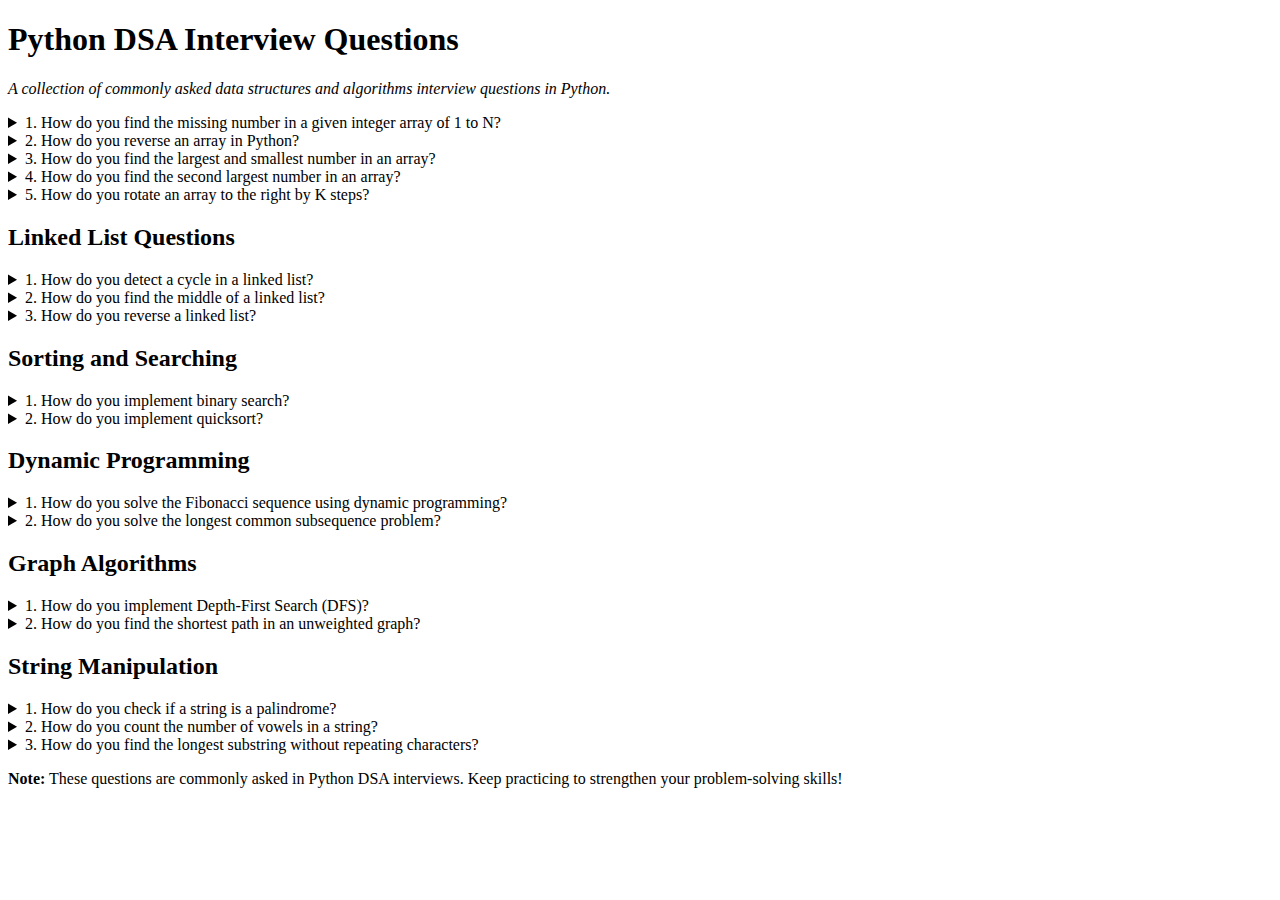
<file: First Project/index.html>
<!DOCTYPE html>
<html lang="en">
<head>
    <meta charset="UTF-8">
    <meta name="viewport" content="width=device-width, initial-scale=1.0">
    <title>Python DSA Interview Questions</title>
    
</head>
<body>
    <article>
        <header>
            <h1>Python DSA Interview Questions</h1>
            <p><em>A collection of commonly asked data structures and algorithms interview questions in Python.</em></p>
        </header>
        
        <details>
            <summary>1. How do you find the missing number in a given integer array of 1 to N?</summary>
            <p>You can find the missing number using the sum formula:</p>
            <pre>
                def find_missing_number(arr, n):
                    total = n * (n + 1) // 2
                    return total - sum(arr)
                
                print(find_missing_number([1, 2, 4, 5, 6], 6))  # Output: 3
            </pre>
        </details>
        
        <details>
            <summary>2. How do you reverse an array in Python?</summary>
            <p>You can use slicing or the reverse method:</p>
            <pre>
                def reverse_array(arr):
                    return arr[::-1]
                
                print(reverse_array([1, 2, 3, 4, 5]))  # Output: [5, 4, 3, 2, 1]
            </pre>
        </details>
        
        <details>
            <summary>3. How do you find the largest and smallest number in an array?</summary>
            <p>Using Python's built-in functions:</p>
            <pre>
                def find_min_max(arr):
                    return min(arr), max(arr)
                
                print(find_min_max([3, 1, 5, 7, 9, 2]))  # Output: (1, 9)
            </pre>
        </details>
        
        <details>
            <summary>4. How do you find the second largest number in an array?</summary>
            <p>Sorting the array or using a single pass:</p>
            <pre>
                def second_largest(arr):
                    first, second = float('-inf'), float('-inf')
                    for num in arr:
                        if num > first:
                            second = first
                            first = num
                        elif num > second and num != first:
                            second = num
                    return second
                
                print(second_largest([3, 1, 5, 7, 9, 2]))  # Output: 7
            </pre>
        </details>
        
        <details>
            <summary>5. How do you rotate an array to the right by K steps?</summary>
            <p>Using slicing:</p>
            <pre>
                def rotate_array(arr, k):
                    k %= len(arr)
                    return arr[-k:] + arr[:-k]
                
                print(rotate_array([1, 2, 3, 4, 5], 2))  # Output: [4, 5, 1, 2, 3]
            </pre>
        </details>
    </section>
        
    <section>
        <h2>Linked List Questions</h2>
        <details>
            <summary>1. How do you detect a cycle in a linked list?</summary>
            <p>You can use Floyd’s Cycle Detection Algorithm:</p>
            <pre>
                class ListNode:
                    def __init__(self, val=0, next=None):
                        self.val = val
                        self.next = next
                
                def has_cycle(head):
                    slow, fast = head, head
                    while fast and fast.next:
                        slow = slow.next
                        fast = fast.next.next
                        if slow == fast:
                            return True
                    return False
            </pre>
        </details>
        
        <details>
            <summary>2. How do you find the middle of a linked list?</summary>
            <p>Using the slow and fast pointer approach:</p>
            <pre>
                def find_middle(head):
                    slow, fast = head, head
                    while fast and fast.next:
                        slow = slow.next
                        fast = fast.next.next
                    return slow
            </pre>
        </details>
        
        <details>
            <summary>3. How do you reverse a linked list?</summary>
            <p>Using iterative or recursive approach:</p>
            <pre>
                def reverse_linked_list(head):
                    prev, curr = None, head
                    while curr:
                        nxt = curr.next
                        curr.next = prev
                        prev = curr
                        curr = nxt
                    return prev
            </pre>
        </details>
    </section>
        
    <section>
        <h2>Sorting and Searching</h2>
        <details>
            <summary>1. How do you implement binary search?</summary>
            <p>Binary search works by repeatedly dividing the search interval in half:</p>
            <pre>
                def binary_search(arr, target):
                    left, right = 0, len(arr) - 1
                    while left <= right:
                        mid = (left + right) // 2
                        if arr[mid] == target:
                            return mid
                        elif arr[mid] < target:
                            left = mid + 1
                        else:
                            right = mid - 1
                    return -1
                
                print(binary_search([1, 2, 3, 4, 5], 3))  # Output: 2
            </pre>
        </details>
        
        <details>
            <summary>2. How do you implement quicksort?</summary>
            <p>Quicksort is a divide-and-conquer algorithm:</p>
            <pre>
                def quicksort(arr):
                    if len(arr) <= 1:
                        return arr
                    pivot = arr[len(arr) // 2]
                    left = [x for x in arr if x < pivot]
                    middle = [x for x in arr if x == pivot]
                    right = [x for x in arr if x > pivot]
                    return quicksort(left) + middle + quicksort(right)
                
                print(quicksort([3, 6, 8, 10, 1, 2, 1]))
            </pre>
        </details>
    </section>
        
        <section>
            <h2>Dynamic Programming</h2>
            
            <details>
                <summary>1. How do you solve the Fibonacci sequence using dynamic programming?</summary>
                <p>Using memoization or bottom-up approach:</p>
                <pre>
                    def fibonacci(n, memo={}):
                        if n in memo:
                            return memo[n]
                        if n <= 1:
                            return n
                        memo[n] = fibonacci(n-1, memo) + fibonacci(n-2, memo)
                        return memo[n]
                    
                    print(fibonacci(10))  # Output: 55
                </pre>
            </details>
            
            <details>
                <summary>2. How do you solve the longest common subsequence problem?</summary>
                <p>Using dynamic programming with a 2D table:</p>
                <pre>
                    def lcs(X, Y):
                        m, n = len(X), len(Y)
                        dp = [[0] * (n + 1) for _ in range(m + 1)]
                        
                        for i in range(1, m + 1):
                            for j in range(1, n + 1):
                                if X[i - 1] == Y[j - 1]:
                                    dp[i][j] = dp[i - 1][j - 1] + 1
                                else:
                                    dp[i][j] = max(dp[i - 1][j], dp[i][j - 1])
                        return dp[m][n]
                    
                    print(lcs("abcde", "ace"))  # Output: 3
                </pre>
            </details>
        </section>
        
        <section>
            <h2>Graph Algorithms</h2>
            <details>
                <summary>1. How do you implement Depth-First Search (DFS)?</summary>
                <p>DFS uses recursion or a stack to explore nodes:</p>
                <pre>
                    def dfs(graph, node, visited=set()):
                        if node not in visited:
                            print(node)
                            visited.add(node)
                            for neighbor in graph[node]:
                                dfs(graph, neighbor, visited)
                    
                    graph = {
                        'A': ['B', 'C'],
                        'B': ['D', 'E'],
                        'C': ['F'],
                        'D': [],
                        'E': ['F'],
                        'F': []
                    }
                    
                    dfs(graph, 'A')
                </pre>
            </details>
            <details>
                <summary>2. How do you find the shortest path in an unweighted graph?</summary>
                <p>Using Breadth-First Search (BFS):</p>
                <pre>
                    from collections import deque
                    
                    def shortest_path(graph, start, end):
                        queue = deque([(start, [start])])
                        visited = set()
                        
                        while queue:
                            node, path = queue.popleft()
                            if node == end:
                                return path
                            if node not in visited:
                                visited.add(node)
                                for neighbor in graph[node]:
                                    queue.append((neighbor, path + [neighbor]))
                    
                    graph = {
                        'A': ['B', 'C'],
                        'B': ['D', 'E'],
                        'C': ['F'],
                        'D': [],
                        'E': ['F'],
                        'F': []
                    }
                    
                    print(shortest_path(graph, 'A', 'F'))  # Output: ['A', 'C', 'F']
                </pre>
            </details>
        </section>
        
        <section>
            <h2>String Manipulation</h2>
            <details>
                <summary>1. How do you check if a string is a palindrome?</summary>
                <p>A string is a palindrome if it reads the same forward and backward:</p>
                <pre>
                    def is_palindrome(s):
                        return s == s[::-1]
                    
                    print(is_palindrome("racecar"))  # Output: True
                </pre>
            </details>
            
            <details>
                <summary>2. How do you count the number of vowels in a string?</summary>
                <p>Using a simple loop:</p>
                <pre>
                    def count_vowels(s):
                        return sum(1 for char in s.lower() if char in "aeiou")
                    
                    print(count_vowels("Hello World"))  # Output: 3
                </pre>
            </details>
            <details>
                <summary>3. How do you find the longest substring without repeating characters?</summary>
                <p>Using the sliding window technique:</p>
                <pre>
                    def longest_unique_substring(s):
                        char_index = {}
                        left = max_length = 0
                        
                        for right in range(len(s)):
                            if s[right] in char_index:
                                left = max(left, char_index[s[right]] + 1)
                            char_index[s[right]] = right
                            max_length = max(max_length, right - left + 1)
                        
                        return max_length
                    
                    print(longest_unique_substring("abcabcbb"))  # Output: 3
                </pre>
            </details>
        </section>
        
        <footer>
            <p><strong>Note:</strong> These questions are commonly asked in Python DSA interviews. Keep practicing to strengthen your problem-solving skills!</p>
        </footer>
    </article>
</body>
</html>
</file>
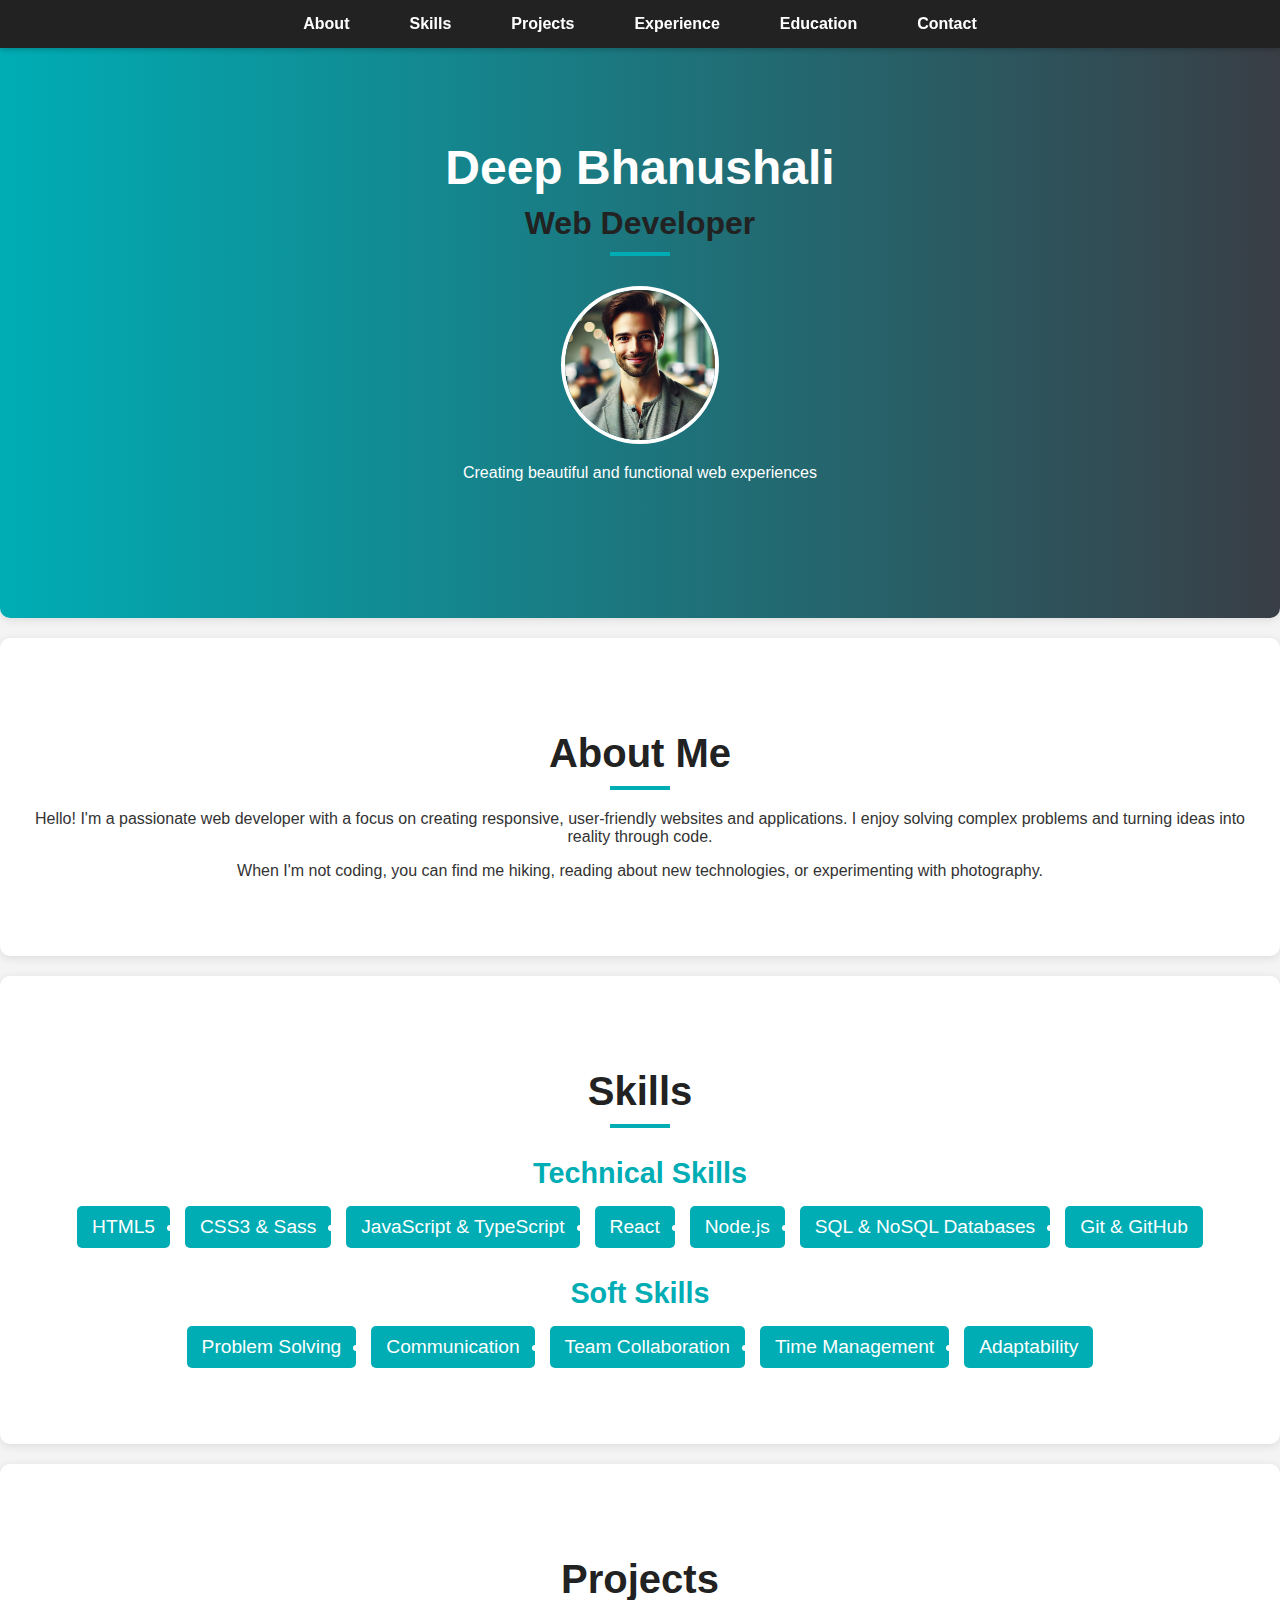
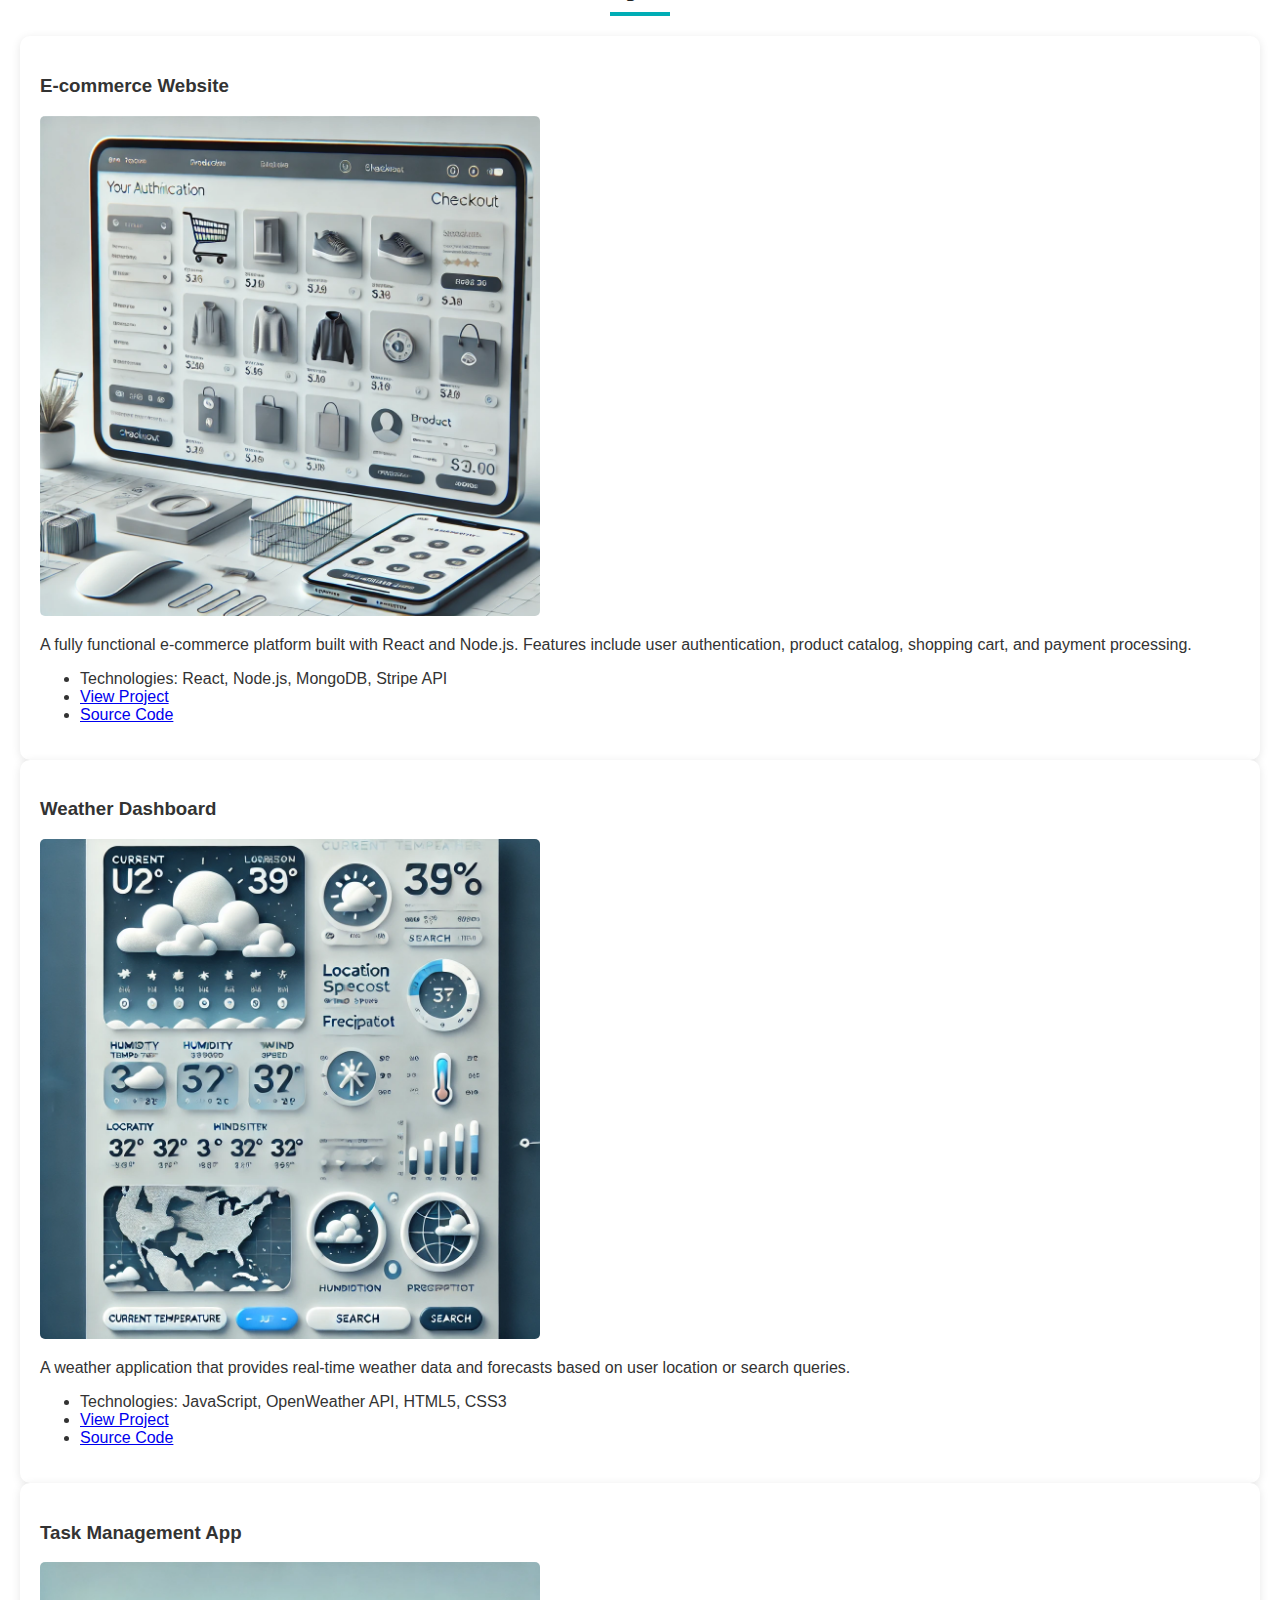
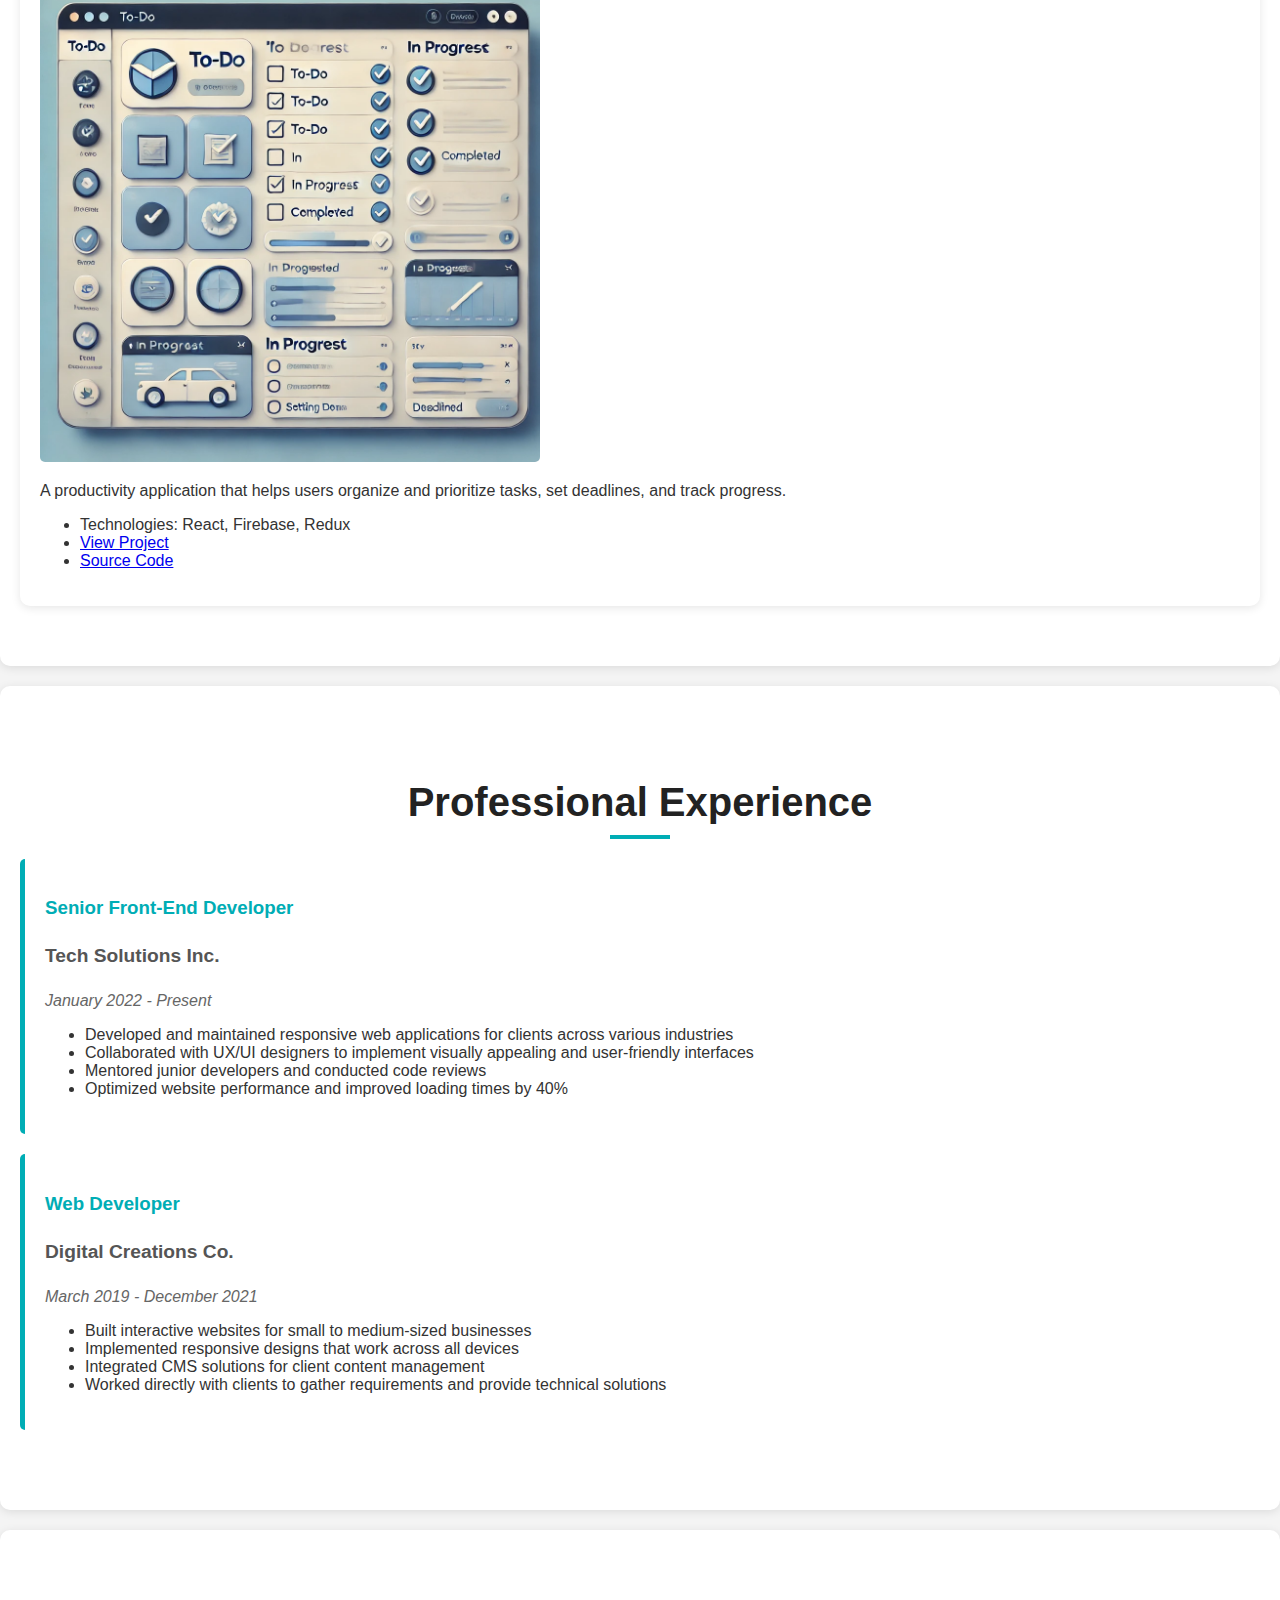
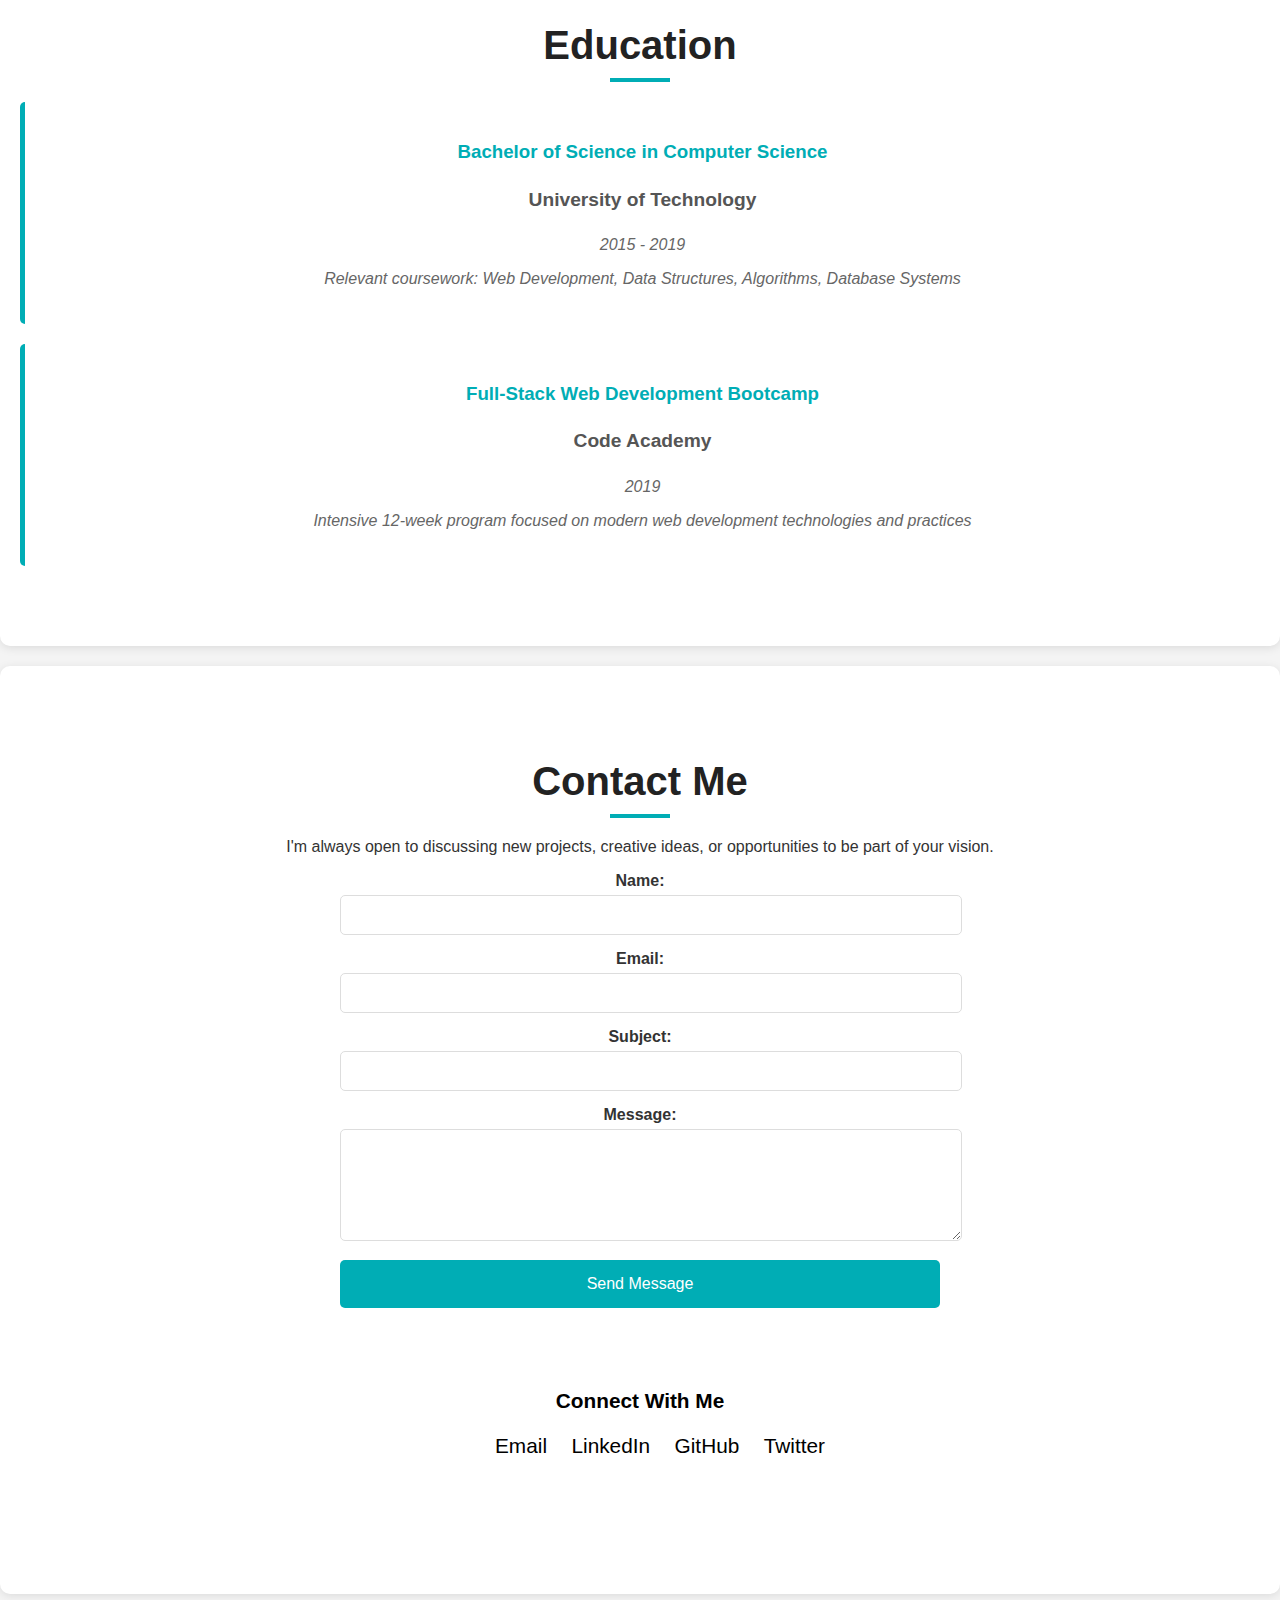
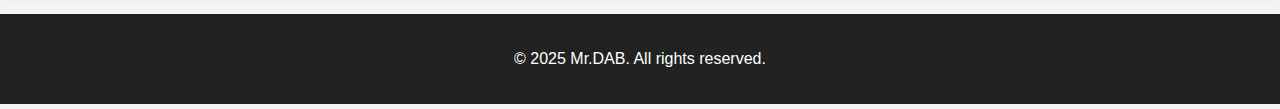
<file: third project/index.html>
<!DOCTYPE html>
<html lang="en">
<head>
    <meta charset="UTF-8">
    <meta name="viewport" content="width=device-width, initial-scale=1.0">
    <title>My Professional Portfolio</title>
    <link rel="stylesheet" href="style.css">
</head>
<body>
    <header>
        <div class="container">
        <nav>
            <ul>
                <li><a href="#about">About</a></li>
                <li><a href="#skills">Skills</a></li>
                <li><a href="#projects">Projects</a></li>
                <li><a href="#experience">Experience</a></li>
                <li><a href="#education">Education</a></li>
                <li><a href="#contact">Contact</a></li>
            </ul>
        </nav>
        </div>
    </header>

    <main>
        <section id="hero">
            <h1>Deep Bhanushali</h1>
            <h2>Web Developer</h2>
            <img src="./profilepicture.webp" alt="Profile Picture">
            <p>Creating beautiful and functional web experiences</p>
        </section>

        <section id="about">
            <h2>About Me</h2>
            <p>Hello! I'm a passionate web developer with a focus on creating responsive, user-friendly websites and applications. I enjoy solving complex problems and turning ideas into reality through code.</p>
            <p>When I'm not coding, you can find me hiking, reading about new technologies, or experimenting with photography.</p>
        </section>

        <section id="skills">
            <h2>Skills</h2>
            <h3>Technical Skills</h3>
            <ul>
                <li>HTML5</li>
                <li>CSS3 & Sass</li>
                <li>JavaScript & TypeScript</li>
                <li>React</li>
                <li>Node.js</li>
                <li>SQL & NoSQL Databases</li>
                <li>Git & GitHub</li>
            </ul>
            
            <h3>Soft Skills</h3>
            <ul>
                <li>Problem Solving</li>
                <li>Communication</li>
                <li>Team Collaboration</li>
                <li>Time Management</li>
                <li>Adaptability</li>
            </ul>
        </section>

        <section id="projects">
            <h2>Projects</h2>
            
            <article>
                <h3>E-commerce Website</h3>
                <img src="./e-commerce.webp" alt="E-commerce Project">
                <p>A fully functional e-commerce platform built with React and Node.js. Features include user authentication, product catalog, shopping cart, and payment processing.</p>
                <ul>
                    <li>Technologies: React, Node.js, MongoDB, Stripe API</li>
                    <li><a href="#">View Project</a></li>
                    <li><a href="#">Source Code</a></li>
                </ul>
            </article>
            
            <article>
                <h3>Weather Dashboard</h3>
                <img src="./weatherapp.webp" alt="Weather App">
                <p>A weather application that provides real-time weather data and forecasts based on user location or search queries.</p>
                <ul>
                    <li>Technologies: JavaScript, OpenWeather API, HTML5, CSS3</li>
                    <li><a href="#">View Project</a></li>
                    <li><a href="#">Source Code</a></li>
                </ul>
            </article>
            
            <article>
                <h3>Task Management App</h3>
                <img src="./taskapp.webp" alt="Task Management App">
                <p>A productivity application that helps users organize and prioritize tasks, set deadlines, and track progress.</p>
                <ul>
                    <li>Technologies: React, Firebase, Redux</li>
                    <li><a href="#">View Project</a></li>
                    <li><a href="#">Source Code</a></li>
                </ul>
            </article>
        </section>

        <section id="experience">
            <h2>Professional Experience</h2>
            
            <article>
                <h3>Senior Front-End Developer</h3>
                <h4>Tech Solutions Inc.</h4>
                <p>January 2022 - Present</p>
                <ul>
                    <li>Developed and maintained responsive web applications for clients across various industries</li>
                    <li>Collaborated with UX/UI designers to implement visually appealing and user-friendly interfaces</li>
                    <li>Mentored junior developers and conducted code reviews</li>
                    <li>Optimized website performance and improved loading times by 40%</li>
                </ul>
            </article>
            
            <article>
                <h3>Web Developer</h3>
                <h4>Digital Creations Co.</h4>
                <p>March 2019 - December 2021</p>
                <ul>
                    <li>Built interactive websites for small to medium-sized businesses</li>
                    <li>Implemented responsive designs that work across all devices</li>
                    <li>Integrated CMS solutions for client content management</li>
                    <li>Worked directly with clients to gather requirements and provide technical solutions</li>
                </ul>
            </article>
        </section>

        <section id="education">
            <h2>Education</h2>
            
            <article>
                <h3>Bachelor of Science in Computer Science</h3>
                <h4>University of Technology</h4>
                <p>2015 - 2019</p>
                <p>Relevant coursework: Web Development, Data Structures, Algorithms, Database Systems</p>
            </article>
            
            <article>
                <h3>Full-Stack Web Development Bootcamp</h3>
                <h4>Code Academy</h4>
                <p>2019</p>
                <p>Intensive 12-week program focused on modern web development technologies and practices</p>
            </article>
        </section>

        <section id="contact">
            <h2>Contact Me</h2>
            <p>I'm always open to discussing new projects, creative ideas, or opportunities to be part of your vision.</p>
            
            <form>
                <div>
                    <label for="name">Name:</label>
                    <input type="text" id="name" name="name" required>
                </div>
                
                <div>
                    <label for="email">Email:</label>
                    <input type="email" id="email" name="email" required>
                </div>
                
                <div>
                    <label for="subject">Subject:</label>
                    <input type="text" id="subject" name="subject">
                </div>
                
                <div>
                    <label for="message">Message:</label>
                    <textarea id="message" name="message" rows="5" required></textarea>
                </div>
                
                <button type="submit">Send Message</button>
            </form>
            
            <div class="contact-links">
                <h3>Connect With Me</h3>
                <ul>
                    <li><a href="#">Email</a></li>
                    <li><a href="#">LinkedIn</a></li>
                    <li><a href="#">GitHub</a></li>
                    <li><a href="#">Twitter</a></li>
                </ul>
            </div>
        </section>
    </main>

    <footer>
        <p>&copy; 2025 Mr.DAB. All rights reserved.</p>
    </footer>
</body>
</html>
</file>
<file: third project/style.css>
/* Global Styles */
    body {
        font-family: 'Poppins', sans-serif;
        margin: 0;
        padding: 0;
        box-sizing: border-box;
        background-color: #f4f4f4;
        color: #333;
    }

    .container {
        width: 90%;
        max-width: 1200px;
        margin: 0 auto;
    }

    html {
        scroll-behavior: smooth;
    }

    /* Header */
    header {
        background: #222;
        padding: 15px 0;
        position: fixed;
        width: 100%;
        top: 0;
        z-index: 1000;
        box-shadow: 0 2px 5px rgba(0, 0, 0, 0.2);
    }

    nav ul {
        list-style: none;
        display: flex;
        justify-content: center;
        gap: 30px;
        padding: 0;
        margin: 0;
    }

    nav ul li {
        display: inline;
    }

    nav ul li a {
        color: #fff;
        text-decoration: none;
        font-weight: 600;
        transition: color 0.3s, transform 0.3s;
        padding: 10px 15px;
        border-radius: 5px;
    }

    nav ul li a:hover {
        color: #00adb5;
        transform: scale(1.1);
    }

    nav ul li a:focus {
        outline: 3px solid #00adb5;
        outline-offset: 2px;
    }

    /* Hero Section */
    #hero {
        text-align: center;
        padding: 120px 20px;
        background: linear-gradient(to right, #00adb5, #393e46);
        color: white;
    }

    #hero h1 {
        font-size: 3rem;
        margin: 0;
    }

    #hero h2 {
        font-size: 2rem;
        margin: 10px 0;
    }

    #hero img {
        width: 150px;
        height: 150px;
        border-radius: 50%;
        margin-top: 20px;
        border: 4px solid white;
        transition: transform 0.3s;
    }

    #hero img:hover {
        transform: scale(1.1);
    }

    /* Sections */
    section {
        padding: 60px 20px;
        text-align: center;
        background-color: white;
        margin: 20px 0;
        border-radius: 10px;
        box-shadow: 0 2px 10px rgba(0, 0, 0, 0.1);
    }

    h2 {
        font-size: 2.5rem;
        color: #222;
        margin-bottom: 20px;
    }

    h2::after {
        content: '';
        display: block;
        width: 60px;
        height: 4px;
        background: #00adb5;
        margin: 10px auto;
    }

    /* Skills Section */
    #skills h3 {
        color: #00adb5;
        font-size: 1.8rem;
        margin-bottom: 15px;
    }

    #skills ul {
        display: flex;
        flex-wrap: wrap;
        justify-content: center;
        gap: 15px;
        padding: 0;
    }

    #skills li {
        background: #00adb5;
        color: white;
        padding: 10px 15px;
        border-radius: 5px;
        font-size: 1.2rem;
        transition: transform 0.3s;
    }

    #skills li:hover {
        transform: scale(1.1);
    }

    /* Projects Section */
    #projects article {
        text-align: left;
        background: white;
        padding: 20px;
        border-radius: 10px;
        box-shadow: 0 2px 10px rgba(0, 0, 0, 0.1);
        transition: transform 0.3s;
    }

    #projects article:hover {
        transform: translateY(-5px);
    }

    #projects img {
        width: 100%;
        max-width: 500px;
        border-radius: 5px;
    }

    /* Experience Section */
    #experience article {
        text-align: left;
        padding: 20px;
        border-left: 5px solid #00adb5;
        margin: 20px 0;
        background: white;
        border-radius: 5px;
    }

    #experience h3 {
        color: #00adb5;
    }

    #experience h4 {
        font-size: 1.2rem;
        color: #555;
    }

    #experience p {
        font-style: italic;
        color: #666;
    }

    /* Education Section */
    #education article {
        background: white;
        padding: 20px;
        border-radius: 5px;
        margin: 20px 0;
        border-left: 5px solid #00adb5;
    }

    #education h3 {
        color: #00adb5;
    }

    #education h4 {
        font-size: 1.2rem;
        color: #555;
    }

    #education p {
        font-style: italic;
        color: #666;
    }

    /* Contact Section */
    #contact form {
        display: flex;
        flex-direction: column;
        max-width: 600px;
        margin: 0 auto;
    }

    #contact form div {
        margin-bottom: 15px;
    }

    #contact label {
        display: block;
        font-weight: bold;
        margin-bottom: 5px;
    }

    #contact input, #contact textarea {
        width: 100%;
        padding: 10px;
        border: 1px solid #ddd;
        border-radius: 5px;
        font-size: 1rem;
        transition: border-color 0.3s, box-shadow 0.3s;
    }

    #contact input:focus, #contact textarea:focus {
        border-color: #00adb5;
        outline: none;
        box-shadow: 0 0 5px rgba(0, 173, 181, 0.5);
    }

    button {
        background: #00adb5;
        color: white;
        padding: 15px 20px;
        border: none;
        cursor: pointer;
        font-size: 1rem;
        border-radius: 5px;
        transition: background 0.3s, transform 0.3s;
    }

    button:hover {
        background: #007e85;
        transform: translateY(-2px) scale(1.05);
    }

    .contact-links{
        padding: 60px 20px;
        text-align: center;
    }

    .contact-links li{
        display: inline;
        margin: 0 10px;
    }

    .contact-links a{
        text-decoration: none;
        font-size: 1.3rem;
        color: black;
    }
    .contact-links h3{
        text-decoration: none;
        font-size: 1.3rem;
        color: black;
    }

    /* Footer */
    footer {
        text-align: center;
        padding: 20px;
        background: #222;
        color: white;
    }

    /* Responsive Design */
    @media (max-width: 768px) {
        nav ul {
            flex-direction: column;
            gap: 15px;
        }

        #hero {
            padding: 80px 20px;
        }

        section {
            padding: 40px 20px;
            margin: 10px 0;
        }

        h2 {
            font-size: 2rem;
        }
    }
</file>
